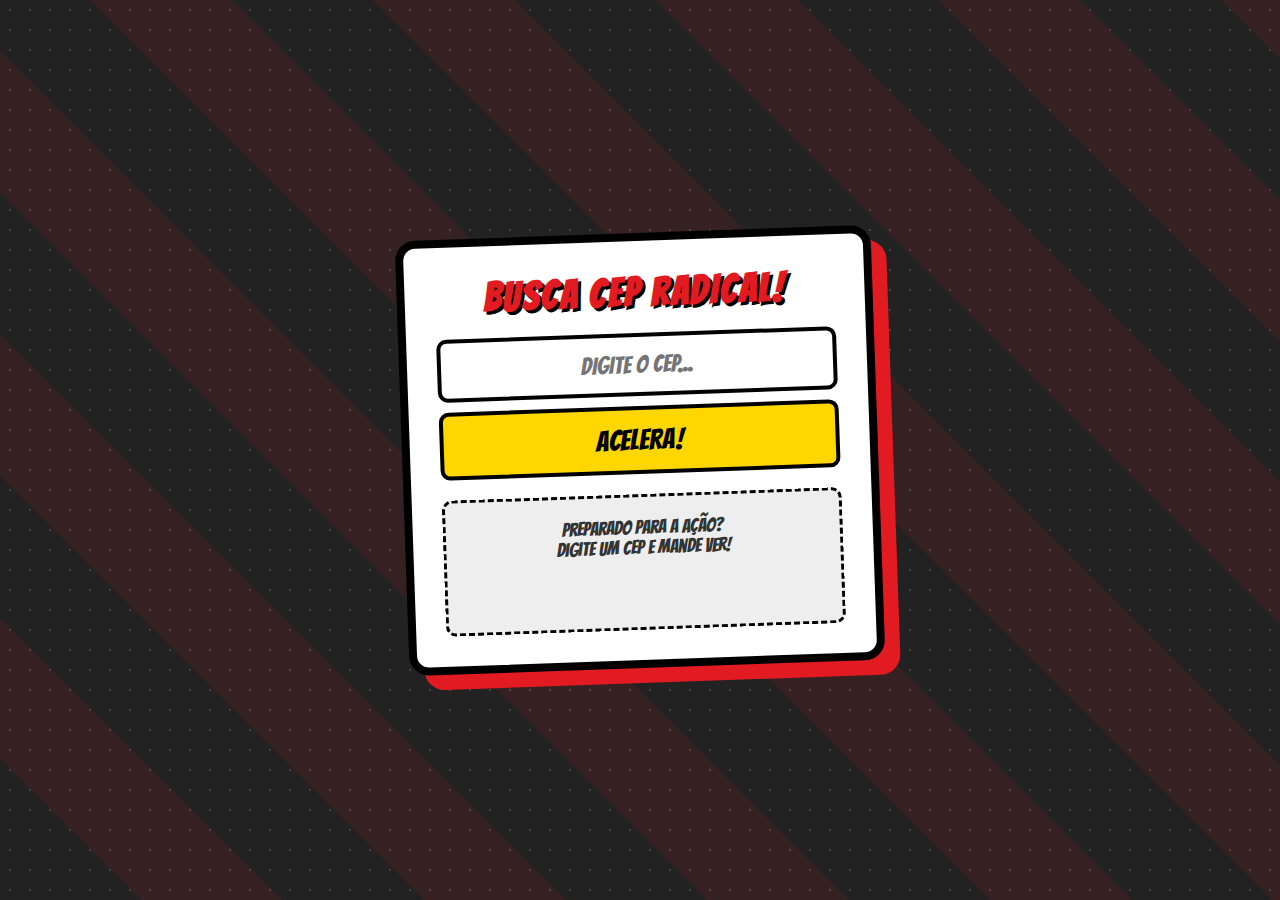
<file: index.html>
<!DOCTYPE html>
<html lang="pt-BR">
<head>
    <meta charset="UTF-8">
    <meta name="viewport" content="width=device-width, initial-scale=1.0">
    <title>Consulta CEP - Kick Buttowski</title>
    <!-- Fonte estilo Quadrinhos/Ação -->
    <link href="https://fonts.googleapis.com/css2?family=Bangers&display=swap" rel="stylesheet">
    <link rel="stylesheet" href="style.css">
</head>
<body>
    <div class="container">
        <div class="header-kick">
            <!-- IMAGEM OFICIAL DO KICK DA WIKI -->
            
            <h1>BUSCA CEP RADICAL!</h1>
        </div>

        <div class="input-group">
            <input type="text" id="cep" placeholder="DIGITE O CEP...">
            <button onclick="buscarCEP()">ACELERA!</button>
        </div>

        <div id="resultado">
            <p>Preparado para a ação? <br> Digite um CEP e mande ver!</p>
        </div>
    </div>

    <script src="script.js"></script>
</body>
</html>
</file>
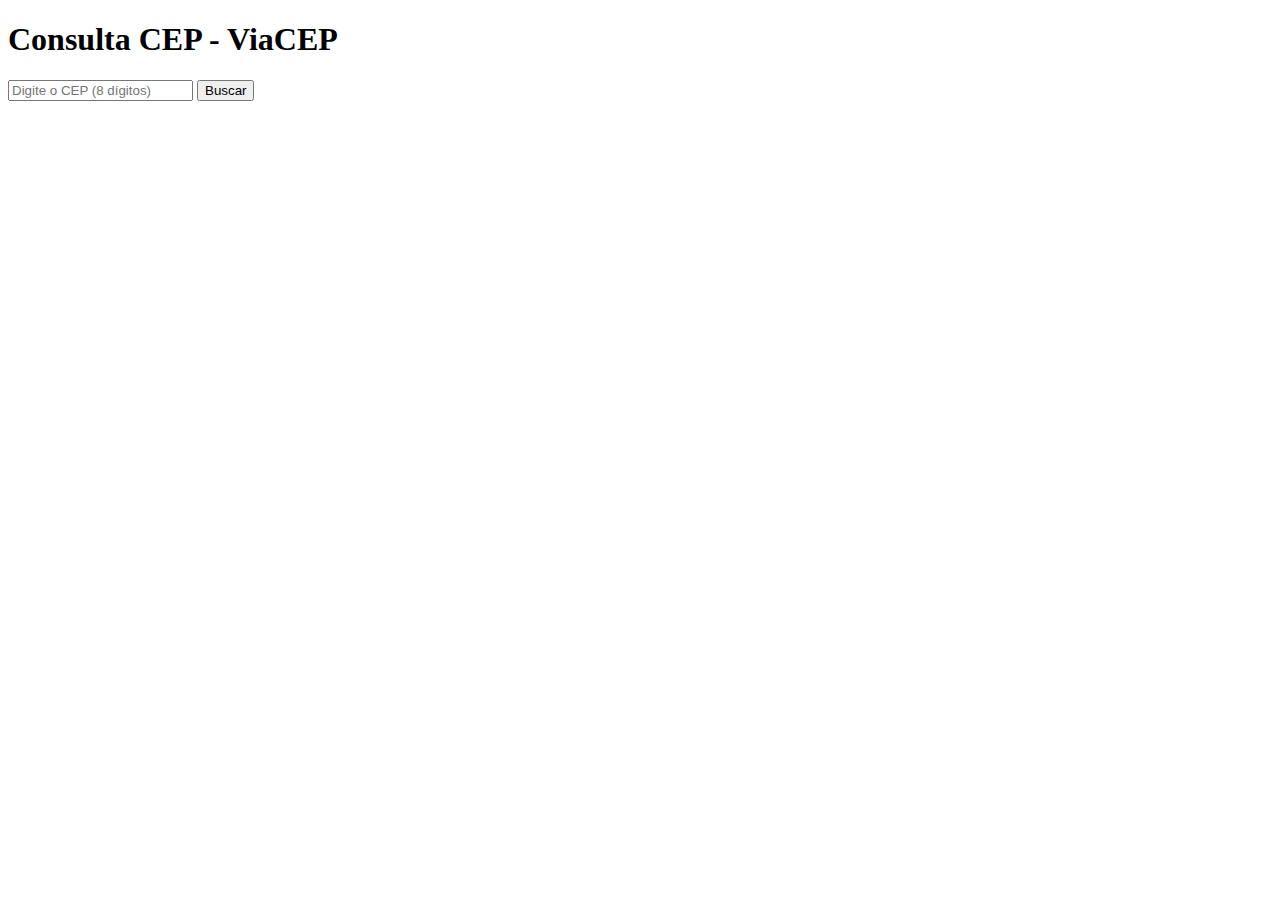
<file: BruhNewYear/index.html>
<!DOCTYPE html>
<html lang="pt-BR">
<head>
    <meta charset="UTF-8">
    <meta name="viewport" content="width=device-width, initial-scale=1.0">
    <title>Consulta CEP - ViaCEP</title>
    
    <script src="script.js"></script>
    
</head>
<body>
    <div class="container">
        <h1>Consulta CEP - ViaCEP</h1>
        <input type="text" id="cep" placeholder="Digite o CEP (8 dígitos)">
        <button onclick="buscarCEP()">Buscar</button>
        <div id="resultado"></div>
    </div>

</body>
</html>
</file>
<file: style.css>
/* Cores do Kick: Vermelho: #E21B22 | Amarelo: #FFD700 | Branco: #FFFFFF */

body {
    background-color: #222;
    background-image: radial-gradient(#444 10%, transparent 10%);
    background-size: 20px 20px;
    font-family: 'Bangers', cursive;
    display: flex;
    justify-content: center;
    align-items: center;
    height: 100vh;
    margin: 0;
    overflow: hidden;
}

.container {
    background: #fff;
    padding: 30px;
    border: 8px solid #000;
    border-radius: 20px;
    box-shadow: 15px 15px 0px #E21B22;
    text-align: center;
    max-width: 400px;
    width: 90%;
    transform: rotate(-2deg); /* Dá um toque de ação/desequilíbrio */
}

.header-kick {
    position: relative;
    margin-bottom: 20px;
}

.kick-img {
    width: 120px;
    filter: drop-shadow(5px 5px 0px #000);
    margin-bottom: -10px;
}

h1 {
    color: #E21B22;
    font-size: 2.5rem;
    margin: 0;
    text-shadow: 3px 3px 0px #000;
    letter-spacing: 2px;
}

.input-group {
    display: flex;
    flex-direction: column;
    gap: 10px;
}

input {
    padding: 15px;
    font-family: 'Bangers', cursive;
    font-size: 1.5rem;
    border: 4px solid #000;
    border-radius: 10px;
    text-align: center;
    outline: none;
}

input:focus {
    border-color: #FFD700;
}

button {
    padding: 15px;
    font-family: 'Bangers', cursive;
    font-size: 1.8rem;
    background-color: #FFD700;
    color: #000;
    border: 4px solid #000;
    border-radius: 10px;
    cursor: pointer;
    transition: 0.1s;
    text-transform: uppercase;
}

button:hover {
    background-color: #E21B22;
    color: #fff;
    transform: scale(1.05) rotate(2deg);
}

button:active {
    transform: scale(0.95);
}

#resultado {
    margin-top: 20px;
    background: #eee;
    padding: 15px;
    border: 3px dashed #000;
    border-radius: 10px;
    min-height: 100px;
    font-size: 1.2rem;
    color: #333;
}

#resultado p {
    margin: 5px 0;
}

#resultado strong {
    color: #E21B22;
}

/* Efeito de listras de corrida no fundo */
body::before {
    content: "";
    position: absolute;
    top: 0;
    left: 0;
    width: 100%;
    height: 100%;
    background: repeating-linear-gradient(
        45deg,
        transparent,
        transparent 100px,
        rgba(226, 27, 34, 0.1) 100px,
        rgba(226, 27, 34, 0.1) 200px
    );
    z-index: -1;
}
</file>
